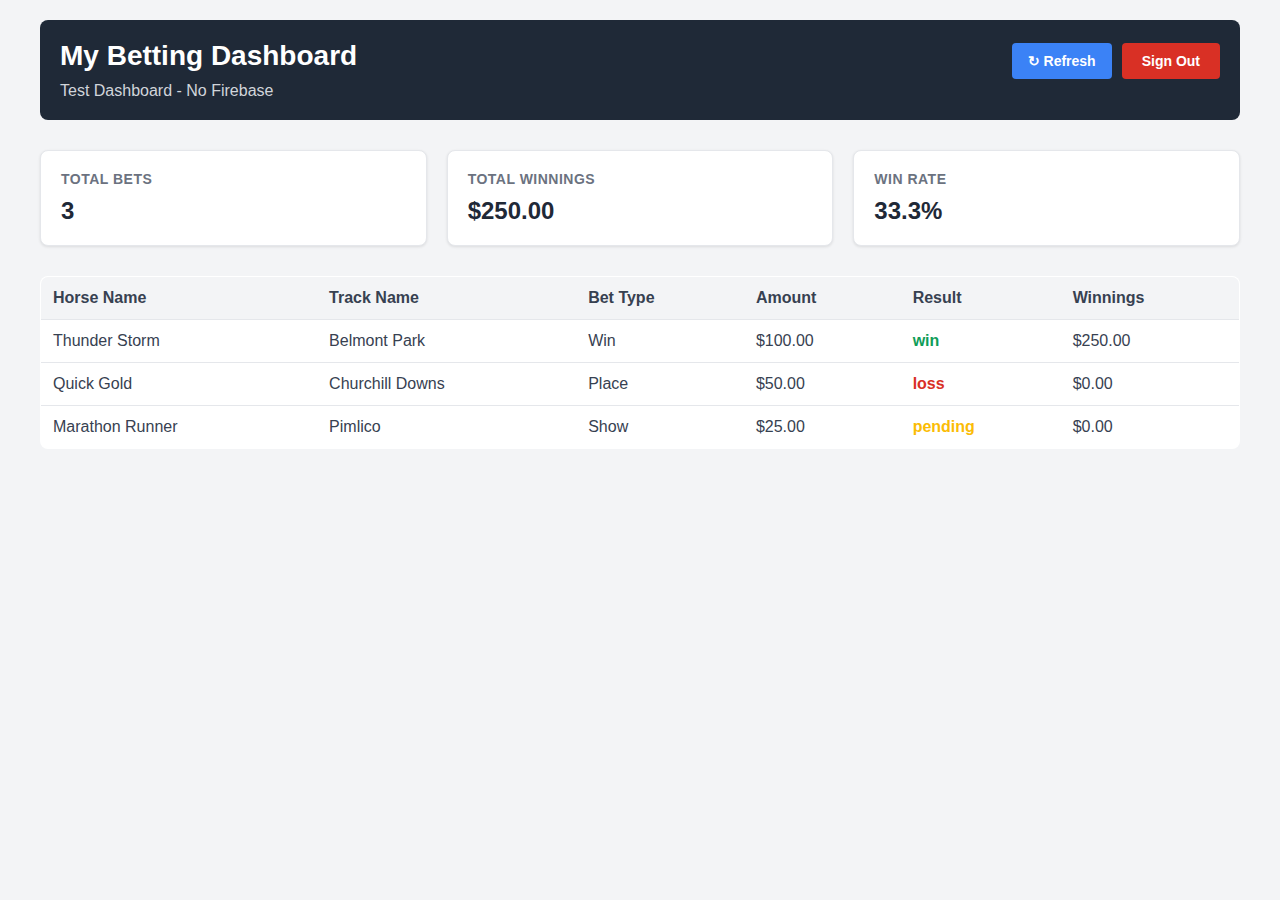
<file: test-dashboard.html>
<!DOCTYPE html>
<html lang="en">
<head>
  <meta charset="UTF-8">
  <meta name="viewport" content="width=device-width, initial-scale=1.0">
  <title>Dashboard Test</title>
  <link rel="stylesheet" href="dashboard.css">
</head>
<body>
  <!-- Dashboard Header -->
  <div class="dashboard-header">
    <div class="header-top">
      <h1>My Betting Dashboard</h1>
      <div class="header-buttons">
        <button id="refreshBtn" class="refresh-btn" title="Refresh bets">↻ Refresh</button>
        <button id="logoutBtn" class="logout-btn">Sign Out</button>
      </div>
    </div>
    <p id="dashboardStatus">Test Dashboard - No Firebase</p>
  </div>

  <!-- Summary Stats -->
  <div class="stats-container">
    <div class="stat-card">
      <h2>Total Bets</h2>
      <p id="totalBets">0</p>
    </div>
    <div class="stat-card">
      <h2>Total Winnings</h2>
      <p id="totalWinnings">$0.00</p>
    </div>
    <div class="stat-card">
      <h2>Win Rate</h2>
      <p id="winRate">0%</p>
    </div>
  </div>

  <!-- Bet History Table -->
  <table>
  <thead>
    <tr>
      <th>Horse Name</th>
      <th>Track Name</th>
      <th>Bet Type</th>
      <th>Amount</th>
      <th>Result</th>
      <th>Winnings</th>
    </tr>
  </thead>
  <tbody id="betsTableBody"></tbody>
  </table>

  <script>
    // Test the table population logic
    function escapeHtml(text) {
      const map = {
        '&': '&amp;',
        '<': '&lt;',
        '>': '&gt;',
        '"': '&quot;',
        "'": '&#039;'
      };
      return text.replace(/[&<>"']/g, m => map[m]);
    }

    function getOutcomeClass(outcome) {
      const normalized = outcome.toLowerCase();
      if (normalized === 'win') return 'result-win';
      if (normalized === 'loss') return 'result-loss';
      if (normalized === 'pending') return 'result-pending';
      return '';
    }

    function renderBetsTable(bets) {
      const tableBody = document.getElementById("betsTableBody");
      if (!tableBody) {
        console.error('Table body not found!');
        return;
      }

      tableBody.innerHTML = "";

      if (bets.length === 0) {
        tableBody.innerHTML = '<tr><td colspan="6" style="text-align: center; padding: 20px;">No bets recorded yet.</td></tr>';
        return;
      }

      bets.forEach((bet, idx) => {
        const tr = document.createElement("tr");
        const outcomeClass = getOutcomeClass(bet.outcome);

        // Create cells with text content to prevent XSS
        const cells = [
          escapeHtml(bet.horseName),
          escapeHtml(bet.trackName),
          escapeHtml(bet.betType),
          `$${bet.amount.toFixed(2)}`,
          escapeHtml(bet.outcome),
          `$${bet.winnings.toFixed(2)}`
        ];

        tr.innerHTML = cells.map((cell, cidx) => {
          return cidx === 4 ? `<td class="${outcomeClass}">${cell}</td>` : `<td>${cell}</td>`;
        }).join('');

        console.log(`Row ${idx}:`, tr.innerHTML);
        tableBody.appendChild(tr);
      });
    }

    function updateStats(bets) {
      const totalBetsEl = document.getElementById('totalBets');
      const totalWinningsEl = document.getElementById('totalWinnings');
      const winRateEl = document.getElementById('winRate');

      const totalBets = bets.length;
      const totalWinnings = bets.reduce((sum, bet) => sum + (bet.winnings || 0), 0);
      const winCount = bets.filter(bet => bet.outcome.toLowerCase() === 'win').length;
      const winRate = totalBets > 0 ? ((winCount / totalBets) * 100).toFixed(1) : 0;

      if (totalBetsEl) totalBetsEl.textContent = totalBets;
      if (totalWinningsEl) totalWinningsEl.textContent = `$${totalWinnings.toFixed(2)}`;
      if (winRateEl) winRateEl.textContent = `${winRate}%`;
    }

    // Test with sample data
    const testBets = [
      {
        horseName: 'Thunder Storm',
        trackName: 'Belmont Park',
        betType: 'Win',
        amount: 100,
        outcome: 'win',
        winnings: 250
      },
      {
        horseName: 'Quick Gold',
        trackName: 'Churchill Downs',
        betType: 'Place',
        amount: 50,
        outcome: 'loss',
        winnings: 0
      },
      {
        horseName: 'Marathon Runner',
        trackName: 'Pimlico',
        betType: 'Show',
        amount: 25,
        outcome: 'pending',
        winnings: 0
      }
    ];

    // Render the test data
    console.log('Rendering test bets...');
    renderBetsTable(testBets);
    updateStats(testBets);
    console.log('✓ Test complete');
  </script>
</body>
</html>
</file>
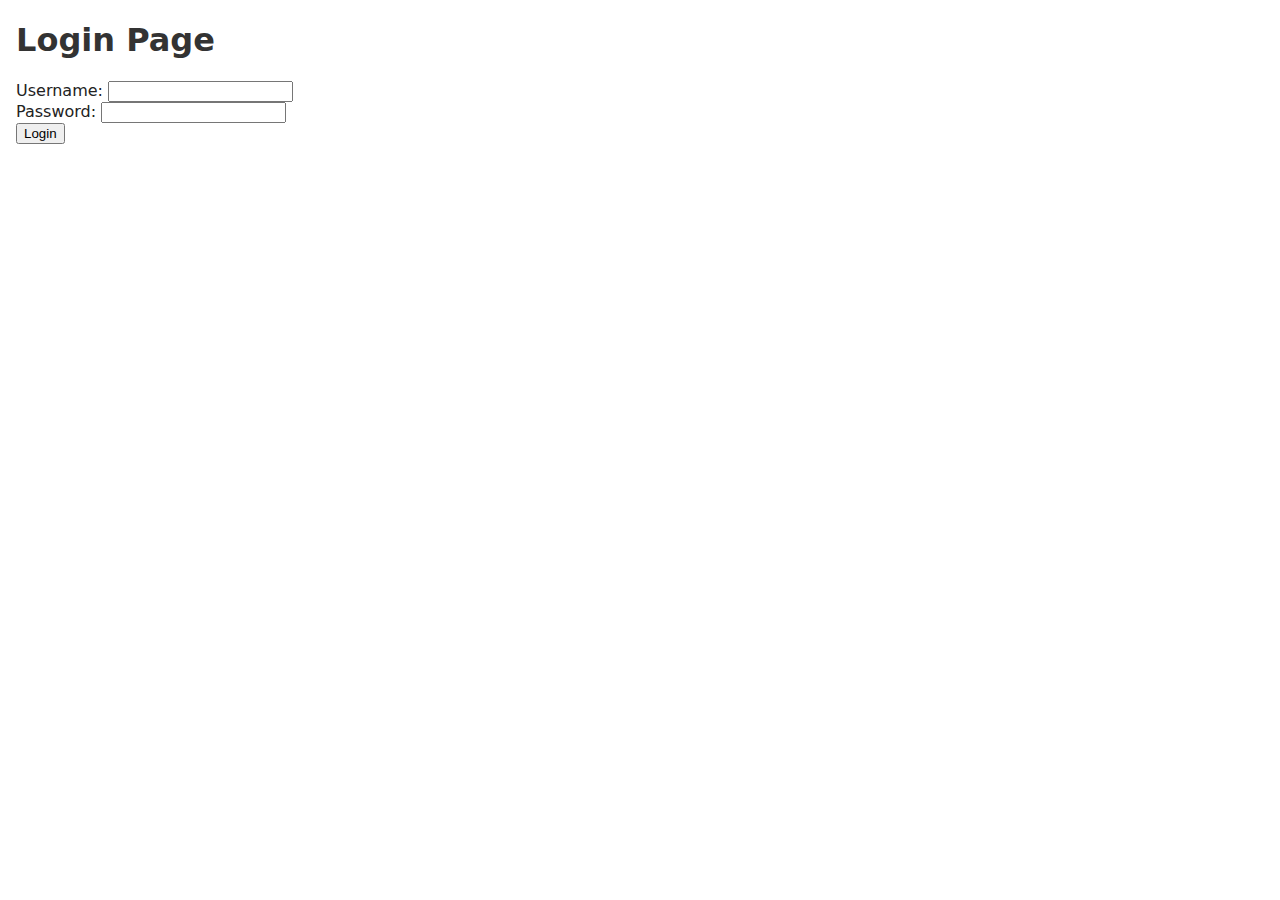
<file: src/pages/login.html>
<!DOCTYPE html>
<html lang="en">
<head>
    <meta charset="UTF-8">
    <meta name="viewport" content="width=device-width, initial-scale=1.0">
    <link rel="stylesheet" href="../css/style.css">
    <title>Login</title>
</head>
<body>
    <h1>Login Page</h1>
    <form action="index.html" method="get">
        <label for="username">Username:</label>
        <input type="text" id="username" name="username" required>
        <br>
        <label for="password">Password:</label>
        <input type="password" id="password" name="password" required>
        <br>
        <input type="submit" value="Login">
    </form>
</body>
</html>
</file>
<file: dashboard.css>
/* Global styles */
* {
  margin: 0;
  padding: 0;
  box-sizing: border-box;
}

body {
  font-family: -apple-system, BlinkMacSystemFont, 'Segoe UI', Roboto, Oxygen, Ubuntu, Cantarell, sans-serif;
  background-color: #f3f4f6;
  padding: 20px;
  color: #374151;
}

/* Dashboard container */
.dashboard-header,
.stats-container,
table {
  max-width: 1200px;
  margin-left: auto;
  margin-right: auto;
}

/* Dashboard header styling */
.dashboard-header {
  background-color: #1f2937;
  color: white;
  padding: 20px;
  border-radius: 8px;
  margin-bottom: 30px;
}

.dashboard-header h1 {
  margin: 0 0 10px 0;
  font-size: 28px;
}

.dashboard-header p {
  margin: 0;
  color: #d1d5db;
}

.header-top {
  display: flex;
  justify-content: space-between;
  align-items: center;
}

.header-buttons {
  display: flex;
  gap: 10px;
}

.refresh-btn {
  background-color: #3b82f6;
  color: white;
  padding: 10px 16px;
  border: none;
  border-radius: 4px;
  cursor: pointer;
  font-size: 14px;
  font-weight: bold;
  transition: background-color 0.2s;
}

.refresh-btn:hover {
  background-color: #2563eb;
}

.refresh-btn:focus {
  outline: 2px solid #fbbf24;
  outline-offset: 2px;
}

.logout-btn {
  background-color: #d93025;
  color: white;
  padding: 10px 20px;
  border: none;
  border-radius: 4px;
  cursor: pointer;
  font-size: 14px;
  font-weight: bold;
  transition: background-color 0.2s;
}

.logout-btn:hover {
  background-color: #b3261e;
}

.logout-btn:focus {
  outline: 2px solid #fbbf24;
  outline-offset: 2px;
}

/* Stats container styling */
.stats-container {
  display: grid;
  grid-template-columns: repeat(auto-fit, minmax(200px, 1fr));
  gap: 20px;
  margin-bottom: 30px;
}

.stat-card {
  background: white;
  border: 1px solid #e5e7eb;
  border-radius: 8px;
  padding: 20px;
  box-shadow: 0 1px 3px rgba(0, 0, 0, 0.1);
}

.stat-card h2 {
  margin: 0 0 10px 0;
  font-size: 14px;
  color: #6b7280;
  text-transform: uppercase;
  letter-spacing: 0.5px;
}

.stat-card p {
  margin: 0;
  font-size: 24px;
  font-weight: bold;
  color: #1f2937;
}

/* Table styling */
table {
  width: 100%;
  border-collapse: collapse;
  font-family: Arial, sans-serif;
  background: white;
  border: 1px solid #e5e7eb;
  border-radius: 8px;
  overflow: hidden;
}

th, td {
  padding: 12px;
  text-align: left;
  border-bottom: 1px solid #e5e7eb;
  word-break: break-word;
}

th {
  background-color: #f3f4f6;
  font-weight: 600;
  color: #374151;
}

td {
  color: #374151;
}

/* Row hover effect */
tbody tr:hover {
  background-color: #f9fafb;
}

/* Result color coding */
.result-win {
  color: #0f9d58; /* green */
  font-weight: bold;
}

.result-loss {
  color: #d93025; /* red */
  font-weight: bold;
}

.result-pending {
  color: #fbbc05; /* yellow */
  font-weight: bold;
}

/* Mobile responsiveness */
@media (max-width: 768px) {
  body {
    padding: 15px;
    font-size: 14px;
  }

  .stats-container {
    grid-template-columns: 1fr;
  }

  .stat-card {
    padding: 15px;
  }

  th, td {
    padding: 8px;
    font-size: 13px;
  }

  .header-top {
    flex-direction: column;
    align-items: flex-start;
    gap: 10px;
  }

  .header-buttons {
    flex-direction: column;
    width: 100%;
  }

  .refresh-btn,
  .logout-btn {
    padding: 8px 12px;
    font-size: 12px;
    width: 100%;
  }
}
</file>
<file: src/css/style.css>
/* Main styles (migrated to src/css/) */
body { font-family: system-ui, -apple-system, Segoe UI, Roboto, "Helvetica Neue", Arial; margin: 16px; color: #222; }
h1, h2, h3 { color: #333; }
button { padding: 8px 12px; border-radius: 4px; }

/* utility */
.card { background: #fff; padding: 12px; border-radius: 6px; box-shadow: 0 1px 3px rgba(0,0,0,0.06); }
</file>
